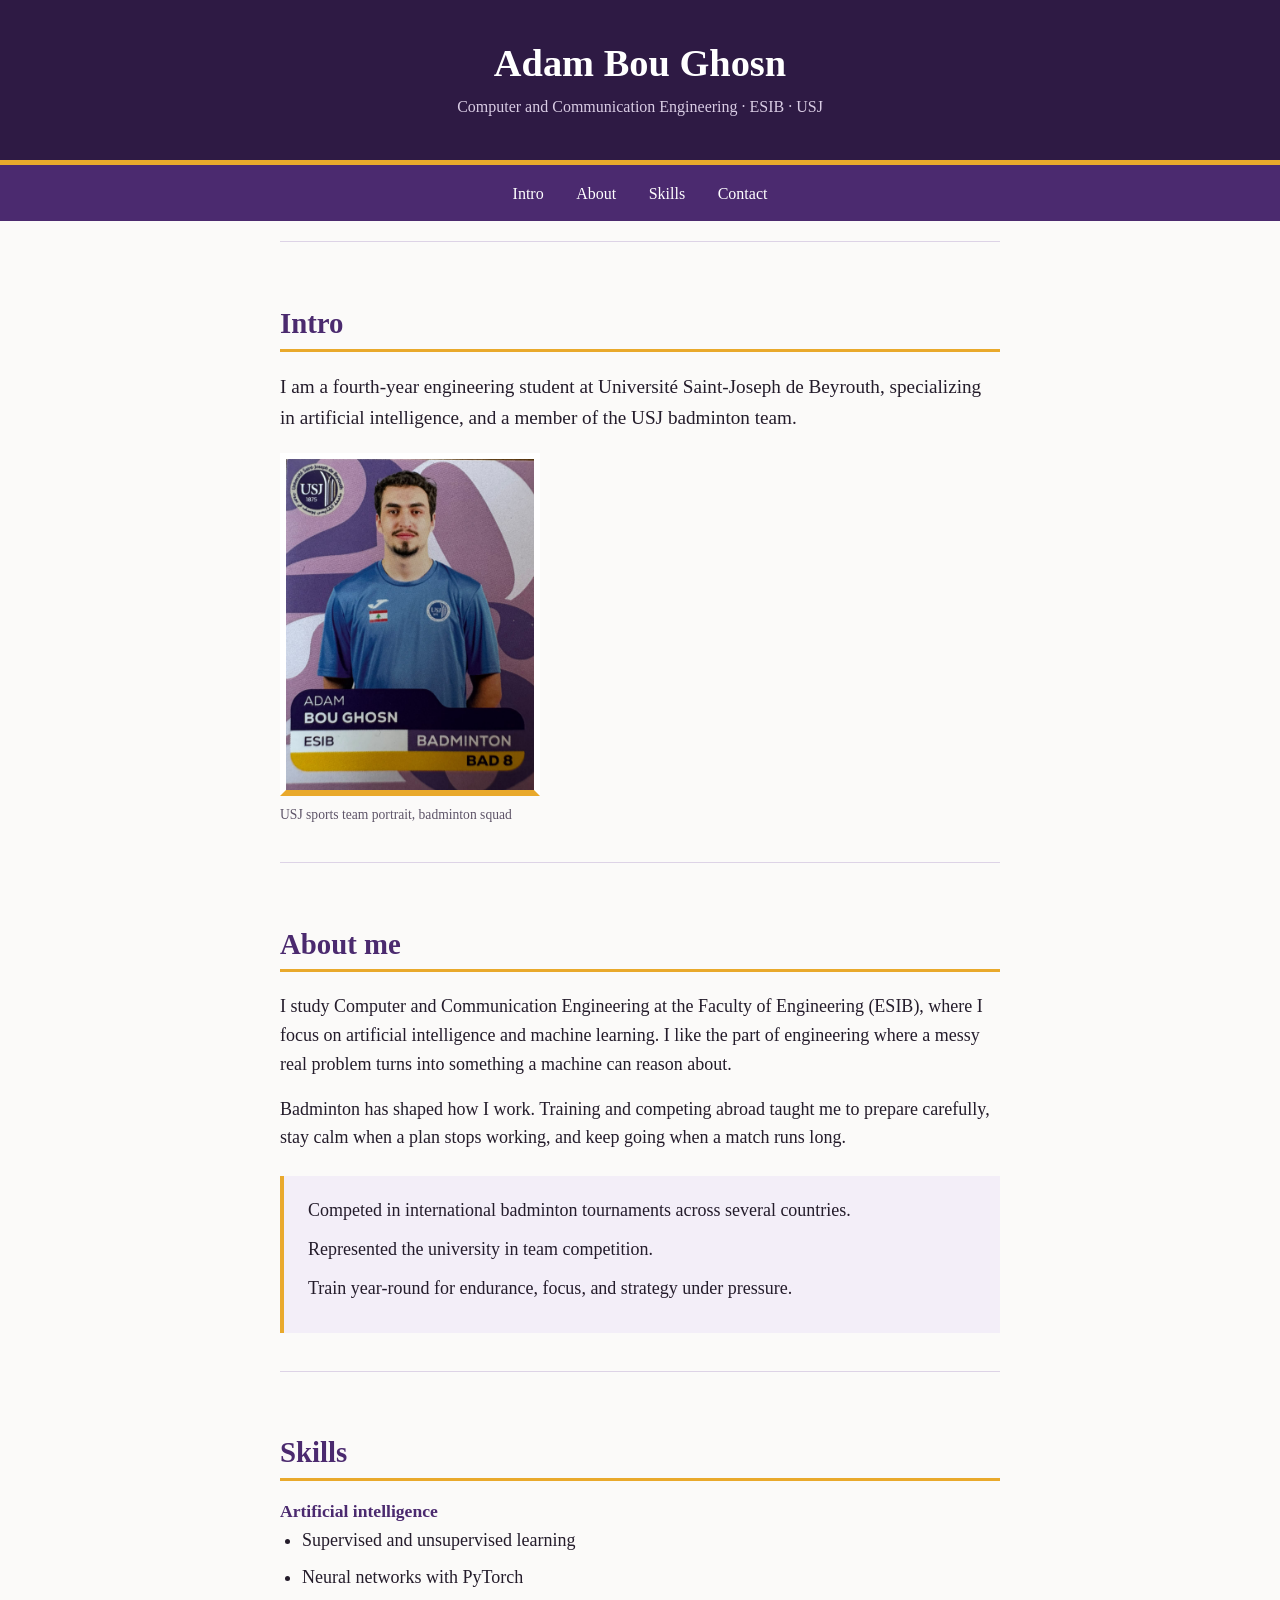
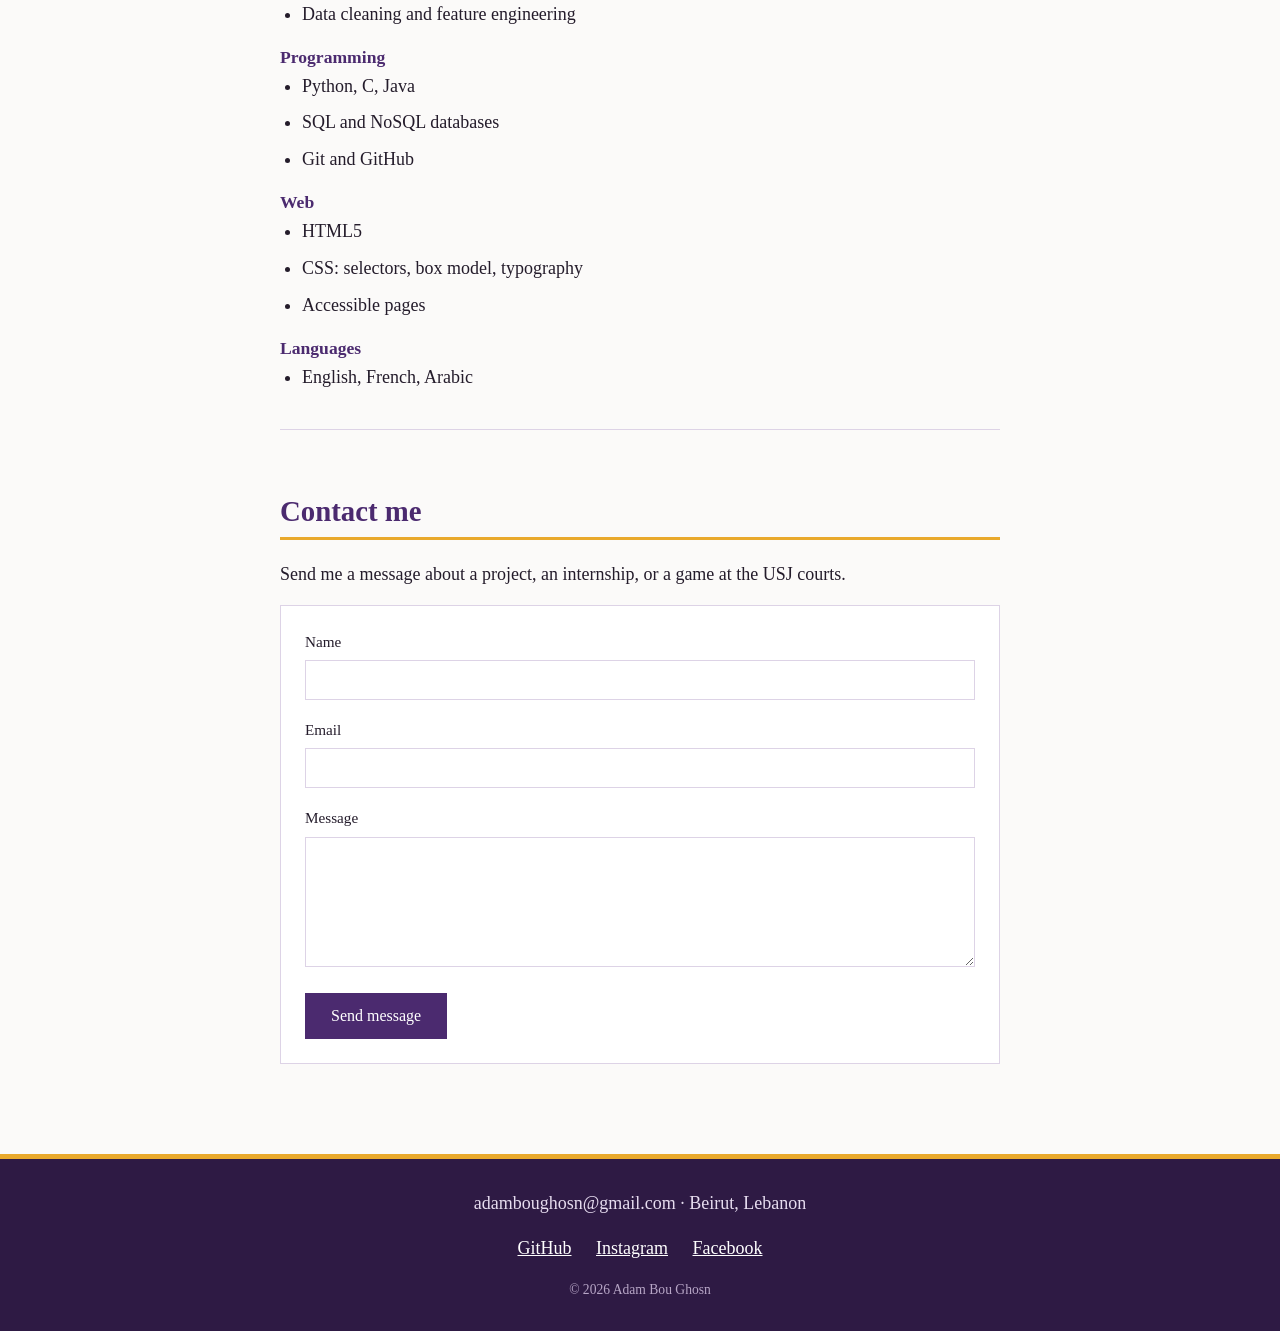
<file: index.html>
<!DOCTYPE html>
<html lang="en">
<head>
    <meta charset="UTF-8">
    <title>Adam Bou Ghosn — Portfolio</title>
    <link rel="stylesheet" href="css/style.css">
</head>
<body>

    <header>
        <h1>Adam Bou Ghosn</h1>
        <p class="tagline">Computer and Communication Engineering · ESIB · USJ</p>
    </header>

    <nav aria-label="Main">
        <a href="#intro">Intro</a>
        <a href="#about">About</a>
        <a href="#skills">Skills</a>
        <a href="#contact">Contact</a>
    </nav>

    <main>

        <section id="intro">
            <h2>Intro</h2>
            <p class="lead">
                I am a fourth-year engineering student at Université Saint-Joseph de Beyrouth,
                specializing in artificial intelligence, and a member of the USJ badminton team.
            </p>
            <img src="images/Badminton_picture.jpeg"
                 alt="Adam Bou Ghosn in the USJ badminton team jersey"
                 width="260">
            <p class="caption">USJ sports team portrait, badminton squad</p>
        </section>

        <section id="about">
            <h2>About me</h2>
            <p>
                I study Computer and Communication Engineering at the Faculty of Engineering (ESIB),
                where I focus on artificial intelligence and machine learning. I like the part of
                engineering where a messy real problem turns into something a machine can reason about.
            </p>
            <p>
                Badminton has shaped how I work. Training and competing abroad taught me to prepare
                carefully, stay calm when a plan stops working, and keep going when a match runs long.
            </p>
            <ul class="highlights">
                <li>Competed in international badminton tournaments across several countries.</li>
                <li>Represented the university in team competition.</li>
                <li>Train year-round for endurance, focus, and strategy under pressure.</li>
            </ul>
        </section>

        <section id="skills">
            <h2>Skills</h2>

            <h3>Artificial intelligence</h3>
            <ul>
                <li>Supervised and unsupervised learning</li>
                <li>Neural networks with PyTorch</li>
                <li>Data cleaning and feature engineering</li>
            </ul>

            <h3>Programming</h3>
            <ul>
                <li>Python, C, Java</li>
                <li>SQL and NoSQL databases</li>
                <li>Git and GitHub</li>
            </ul>

            <h3>Web</h3>
            <ul>
                <li>HTML5</li>
                <li>CSS: selectors, box model, typography</li>
                <li>Accessible pages</li>
            </ul>

            <h3>Languages</h3>
            <ul>
                <li>English, French, Arabic</li>
            </ul>
        </section>

        <section id="contact">
            <h2>Contact me</h2>
            <p>Send me a message about a project, an internship, or a game at the USJ courts.</p>

            <form action="#" method="post">
                <div class="field">
                    <label for="name">Name</label>
                    <input type="text" id="name" name="name" required>
                </div>

                <div class="field">
                    <label for="email">Email</label>
                    <input type="email" id="email" name="email" required>
                </div>

                <div class="field">
                    <label for="message">Message</label>
                    <textarea id="message" name="message" rows="6" required></textarea>
                </div>

                <button type="submit">Send message</button>
            </form>
        </section>

    </main>

    <footer>
        <p>adamboughosn@gmail.com · Beirut, Lebanon</p>
        <p>
            <a href="https://www.github.com">GitHub</a>
            <a href="https://www.instagram.com">Instagram</a>
            <a href="https://www.facebook.com">Facebook</a>
        </p>
        <p class="copyright">&copy; 2026 Adam Bou Ghosn</p>
    </footer>

</body>
</html>
</file>
<file: css/style.css>
* {
    box-sizing: border-box;
}


body {
    background-color: #fbfaf9;
    color: #241c2b;
    font-family: Georgia, "Times New Roman", serif;
    font-size: 18px;
    line-height: 1.6;
    margin: 0;
}

h1, h2, h3 {
    color: #4b2a6f;
    line-height: 1.2;
}

h1 {
    font-size: 2.4rem;
    margin: 0;
}

h2 {
    font-size: 1.8rem;
    border-bottom: 3px solid #e9a92c;
    padding-bottom: 8px;
    margin-bottom: 20px;
}

h3 {
    font-size: 1.1rem;
    margin-bottom: 4px;
}

p {
    margin-top: 0;
    margin-bottom: 16px;
}

a {
    color: #4b2a6f;
}


header {
    background-color: #2e1a44;
    border-bottom: 5px solid #e9a92c;
    padding: 40px 20px;
    text-align: center;
}

header h1 {
    color: #ffffff;
}

.tagline {
    color: #d9cce4;
    font-size: 1rem;
    margin-top: 8px;
    margin-bottom: 0;
}


nav {
    background-color: #4b2a6f;
    padding: 14px 20px;
    text-align: center;
}

nav a {
    color: #ffffff;
    font-size: 1rem;
    padding: 6px 14px;
    text-decoration: none;
}

main {
    max-width: 760px;
    margin: 0 auto;
    padding: 20px;
}

section {
    border-top: 1px solid #ddd3e6;
    padding-top: 40px;
    padding-bottom: 20px;
}

.lead {
    font-size: 1.2rem;
}

img {
    border: 6px solid #ffffff;
    border-bottom-color: #e9a92c;
    display: block;
    margin-top: 20px;
}

.caption {
    color: #5e5468;
    font-size: 0.85rem;
    margin-top: 8px;
}

ul {
    margin-top: 0;
    padding-left: 22px;
}

li {
    margin-bottom: 8px;
}

.highlights {
    background-color: #f3eef8;
    border-left: 4px solid #e9a92c;
    list-style: none;
    margin-top: 24px;
    padding: 20px 20px 20px 24px;
}

.highlights li {
    margin-bottom: 10px;
}

form {
    background-color: #ffffff;
    border: 1px solid #ddd3e6;
    padding: 24px;
}

.field {
    margin-bottom: 18px;
}

label {
    display: block;
    font-size: 0.95rem;
    margin-bottom: 6px;
}

input, textarea {
    border: 1px solid #ddd3e6;
    color: #241c2b;
    font-family: Georgia, "Times New Roman", serif;
    font-size: 1rem;
    padding: 10px;
    width: 100%;
}

button {
    background-color: #4b2a6f;
    border: 2px solid #4b2a6f;
    color: #ffffff;
    font-family: Georgia, "Times New Roman", serif;
    font-size: 1rem;
    padding: 12px 24px;
}

footer {
    background-color: #2e1a44;
    border-top: 5px solid #e9a92c;
    color: #e6dcef;
    margin-top: 50px;
    padding: 30px 20px;
    text-align: center;
}

footer a {
    color: #ffffff;
    padding: 0 10px;
}

.copyright {
    color: #b7a6c6;
    font-size: 0.85rem;
    margin-bottom: 0;
}
</file>
